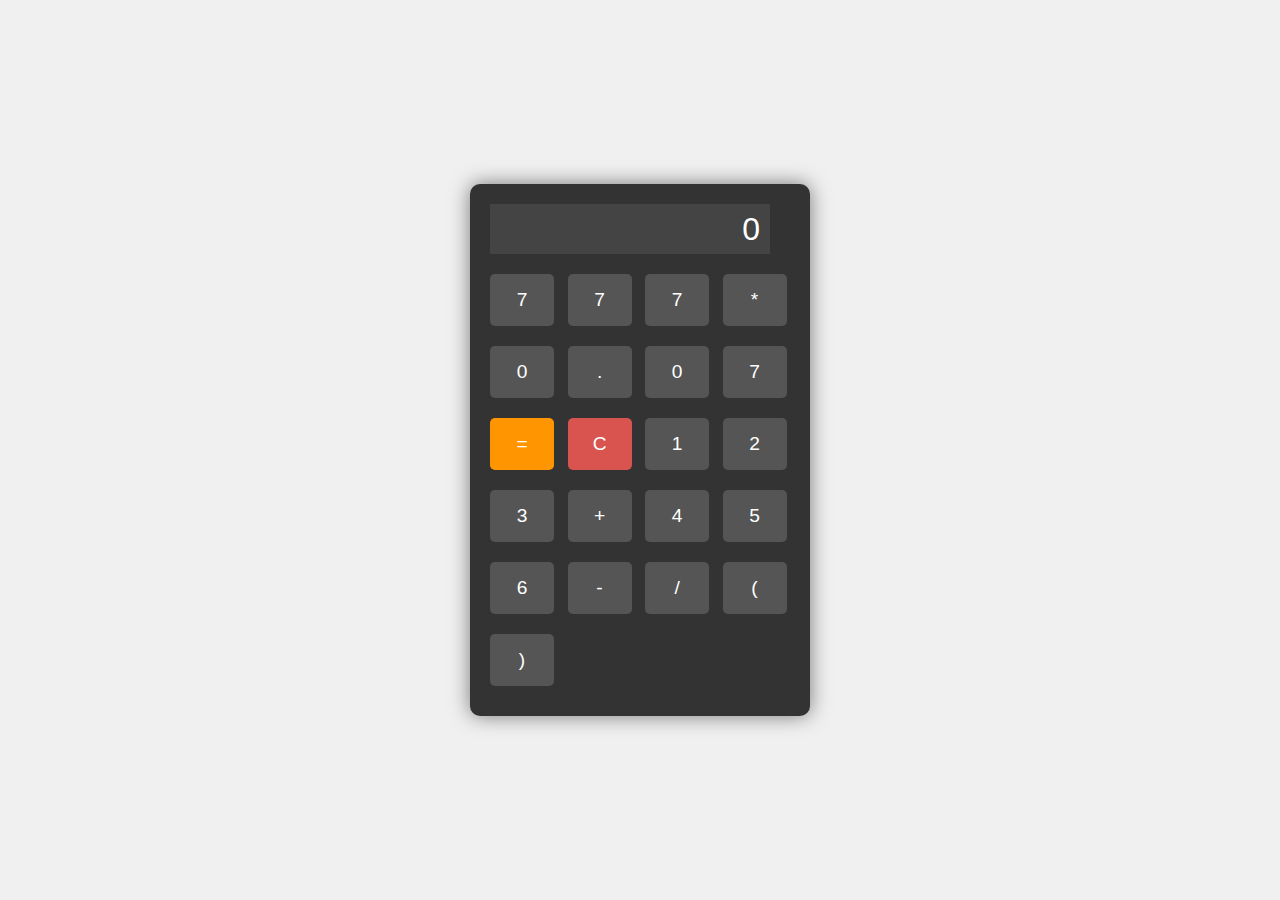
<file: index.html>
<!DOCTYPE html>
<html lang="ja">
<head>
    <meta charset="UTF-8">
    <meta name="viewport" content="width=device-width, initial-scale=1.0">
    <title>電卓アプリ</title>
    <link rel="stylesheet" href="style.css">
</head>
<body class="camouflage-mode">
    <div class="calculator">
        <input type="text" id="display" value="0" readonly>
        <div class="buttons">
            <button onclick="appendToDisplay('7')">7</button>
            <button onclick="appendToDisplay('7')">7</button>
            <button onclick="appendToDisplay('7')">7</button>
            <button onclick="appendToDisplay('*')">*</button>
            <button onclick="appendToDisplay('0')">0</button>
            <button onclick="appendToDisplay('.')">.</button>
            <button onclick="appendToDisplay('0')">0</button>
            <button onclick="appendToDisplay('7')">7</button>
            <button class="equal" onclick="calculate()">=</button>
            <button onclick="clearDisplay()" class="clear">C</button>
            
            <button onclick="appendToDisplay('1')">1</button>
            <button onclick="appendToDisplay('2')">2</button>
            <button onclick="appendToDisplay('3')">3</button>
            <button onclick="appendToDisplay('+')">+</button>
            <button onclick="appendToDisplay('4')">4</button>
            <button onclick="appendToDisplay('5')">5</button>
            <button onclick="appendToDisplay('6')">6</button>
            <button onclick="appendToDisplay('-')">-</button>
            <button onclick="appendToDisplay('/')">/</button>
            <button onclick="appendToDisplay('('">(</button>
            <button onclick="appendToDisplay(')')">)</button>
        </div>
    </div>
    
    <script src="script.js"></script>
</body>
</html>
</file>
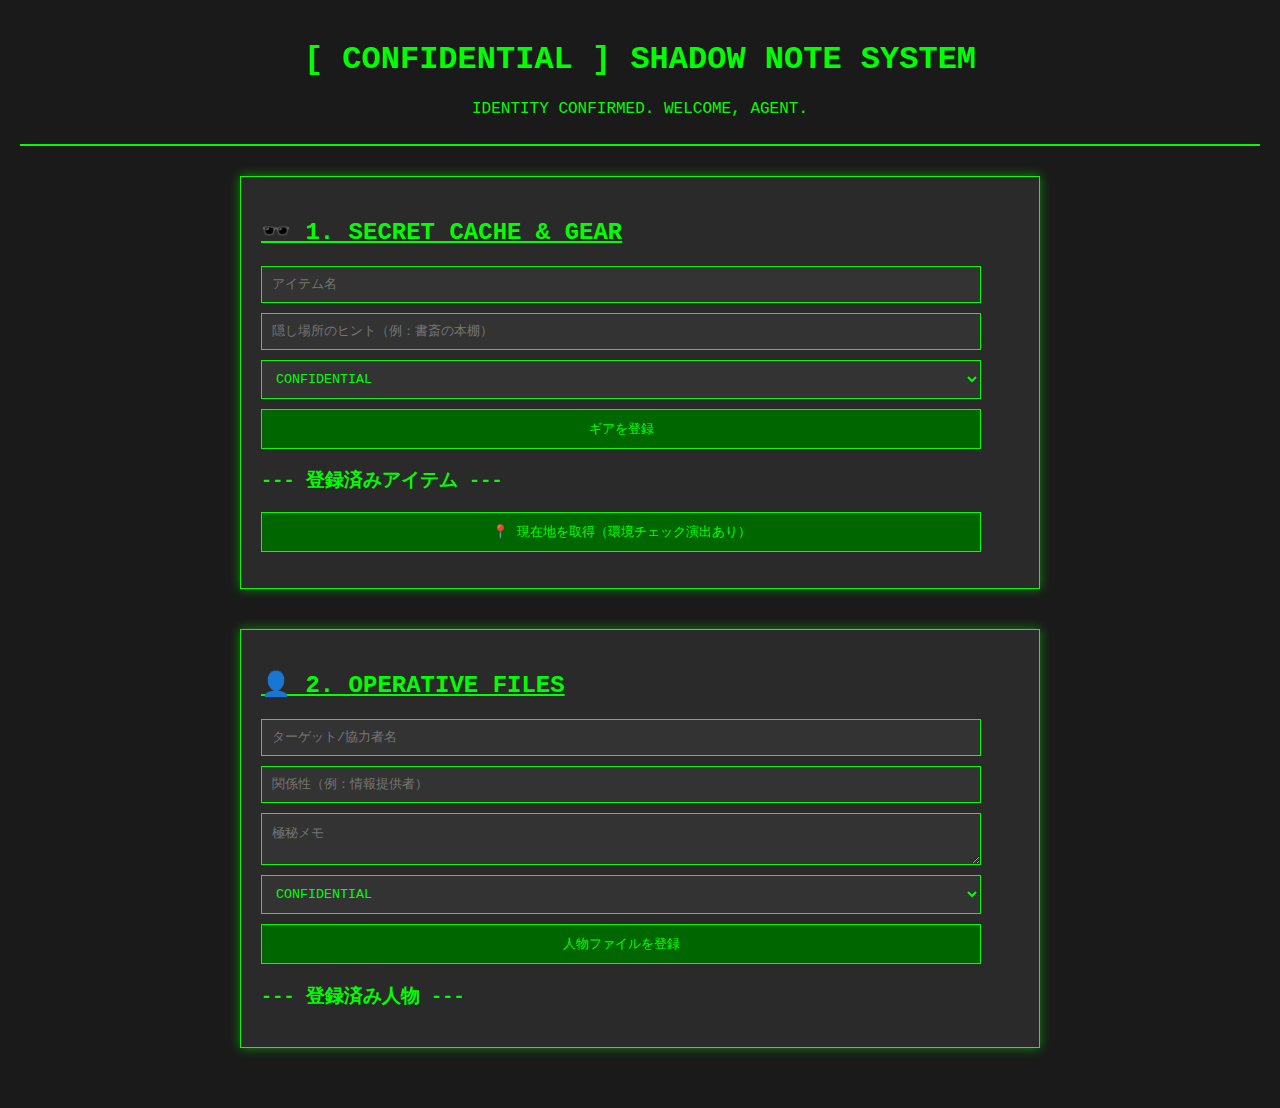
<file: spy.html>
<!DOCTYPE html>
<html lang="ja">
<head>
    <meta charset="UTF-8">
    <meta name="viewport" content="width=device-width, initial-scale=1.0">
    <title>CONFIDENTIAL | Shadow Note System</title>
    <link rel="stylesheet" href="style.css">
</head>
<body class="spy-mode">
    <header>
        <h1>[ CONFIDENTIAL ] SHADOW NOTE SYSTEM</h1>
        <p>IDENTITY CONFIRMED. WELCOME, AGENT.</p>
    </header>
    
    <div class="spy-container">
        <section class="module">
            <h2>🕶️ 1. SECRET CACHE & GEAR</h2>
            <form id="gear-form">
                <input type="text" id="gear-name" placeholder="アイテム名" required>
                <input type="text" id="gear-hint" placeholder="隠し場所のヒント（例：書斎の本棚）" required>
                <select id="gear-level">
                    <option value="CONFIDENTIAL">CONFIDENTIAL</option>
                    <option value="SECRET">SECRET</option>
                    <option value="TOP_SECRET">TOP SECRET</option>
                </select>
                <button type="submit">ギアを登録</button>
            </form>
            <h3>--- 登録済みアイテム ---</h3>
            <ul id="gear-list">
                </ul>
            <button onclick="loadCurrentLocation()" id="location-button">📍 現在地を取得（環境チェック演出あり）</button>
            <p id="location-status"></p>
        </section>
        
        <section class="module">
            <h2>👤 2. OPERATIVE FILES</h2>
            <form id="person-form">
                <input type="text" id="person-name" placeholder="ターゲット/協力者名" required>
                <input type="text" id="person-relation" placeholder="関係性（例：情報提供者）">
                <textarea id="person-note" placeholder="極秘メモ"></textarea>
                <select id="person-level">
                    <option value="CONFIDENTIAL">CONFIDENTIAL</option>
                    <option value="SECRET">SECRET</option>
                    <option value="TOP_SECRET">TOP SECRET</option>
                </select>
                <button type="submit">人物ファイルを登録</button>
            </form>
            <h3>--- 登録済み人物 ---</h3>
            <ul id="person-list">
                </ul>
        </section>
    </div>
    
    <script src="script.js"></script>
</body>
</html>
</file>
<file: style.css>
/*=====================================
  グローバル/スパイモードの基本設定
=======================================*/
body.spy-mode {
    background-color: #1a1a1a; /* 暗い背景 */
    color: #00ff00; /* 蛍光グリーン */
    font-family: 'Courier New', monospace;
    padding: 20px;
    margin: 0;
}

header {
    border-bottom: 2px solid #00ff00;
    padding-bottom: 10px;
    margin-bottom: 30px;
    text-align: center;
}

.spy-container {
    max-width: 800px;
    margin: 0 auto;
}

.module {
    background-color: #2a2a2a;
    border: 1px solid #00ff00;
    padding: 20px;
    margin-bottom: 40px;
    box-shadow: 0 0 10px rgba(0, 255, 0, 0.5); /* グローエフェクト */
}

h2 {
    color: #00ff00;
    text-decoration: underline;
}

input[type="text"], textarea, select, button, input[type="number"] {
    display: block;
    width: 95%;
    padding: 10px;
    margin-bottom: 10px;
    background-color: #333;
    border: 1px solid #00ff00;
    color: #00ff00;
    font-family: inherit;
    box-sizing: border-box; 
}

button {
    cursor: pointer;
    background-color: #006600;
    transition: background-color 0.3s;
}

button:hover {
    background-color: #00cc00;
    color: #1a1a1a;
}

ul {
    list-style: none;
    padding: 0;
}

ul li {
    padding: 8px;
    border-bottom: 1px dotted #00ff00;
}

ul li a {
    color: inherit;
    text-decoration: none;
}
ul li a:hover {
    color: #ff9900;
}

/* --- 指令機能のスタイル --- */
.mission-module h2 {
    display: flex;
    justify-content: space-between;
    align-items: center;
}

#mission-viewer pre {
    white-space: pre-wrap;
    word-wrap: break-word;
    border: none;
    padding: 0;
    color: #ffffff; /* 指令内容は白で見やすく */
}

/* === 自爆時のグリッチ演出 === */
.self-destruct-glitch {
    animation: critical-glitch 0.05s infinite alternate;
    border-color: red !important;
    background-color: #3f0000;
}

@keyframes critical-glitch {
    0% { transform: skewX(0.5deg); opacity: 0.9; }
    50% { transform: skewX(-0.5deg); opacity: 1; }
    100% { transform: skewX(0deg); opacity: 0.95; }
}


/*=====================================
  カモフラージュ（電卓）モード
=======================================*/
body.camouflage-mode {
    background-color: #f0f0f0;
    display: flex;
    justify-content: center;
    align-items: center;
    min-height: 100vh;
    margin: 0;
    font-family: Arial, sans-serif;
}

.calculator {
    width: 300px;
    background-color: #333;
    border-radius: 10px;
    padding: 20px;
    box-shadow: 0 0 20px rgba(0, 0, 0, 0.5);
}

#display {
    width: calc(100% - 20px); 
    height: 50px;
    margin-bottom: 20px;
    background-color: #444;
    color: #fff;
    font-size: 2em;
    text-align: right;
    border: none;
    padding: 5px 10px;
    box-sizing: border-box; 
}

.buttons {
    display: grid;
    grid-template-columns: repeat(4, 1fr); 
    gap: 10px; 
}

.calculator button {
    padding: 15px;
    font-size: 1.2em;
    border: none;
    border-radius: 5px;
    background-color: #555;
    color: #fff;
    cursor: pointer; 
    transition: background-color 0.2s ease;
}

.calculator button:hover {
    background-color: #777;
}

.calculator button.equal {
    background-color: #ff9500;
    grid-column: span 1; 
}
.calculator button.clear {
    background-color: #d9534f;
    grid-column: span 1; 
}

/*=====================================
  認証演出（トランスフォーメーション）
=======================================*/
body.protocol-initiated {
    background-color: #0a0a0a; 
    animation: flash-red 0.1s 5 alternate; 
}

@keyframes flash-red {
    from { box-shadow: 0 0 10px rgba(255, 0, 0, 0.5); }
    to { box-shadow: 0 0 20px rgba(255, 0, 0, 1); }
}

body.protocol-initiated #display {
    color: #ff0000;
    text-align: center;
    font-size: 1.5em;
    animation: glitch 0.1s infinite alternate; 
}

@keyframes glitch {
    0% { transform: translate(1px, 1px); }
    25% { transform: translate(-1px, -1px); }
    50% { transform: translate(1px, -1px); }
    75% { transform: translate(-1px, 1px); }
    100% { transform: translate(0, 0); }
}

/*=====================================
  機能 1: 偽のエラー画面演出
=======================================*/
body.error-mode {
    background-color: #000066; 
    color: #ffffff;
    font-family: Arial, sans-serif;
    animation: none; 
    
    display: flex;
    justify-content: center;
    align-items: center;
    min-height: 100vh;
}

body.error-mode .calculator {
    background: none;
    box-shadow: none;
    width: 90%; 
}

body.error-mode #display {
    width: 100%;
    height: auto;
    background: none;
    color: #ffffff;
    font-size: 1.2em;
    text-align: left;
    border: none;
    cursor: pointer; 
}
</file>
